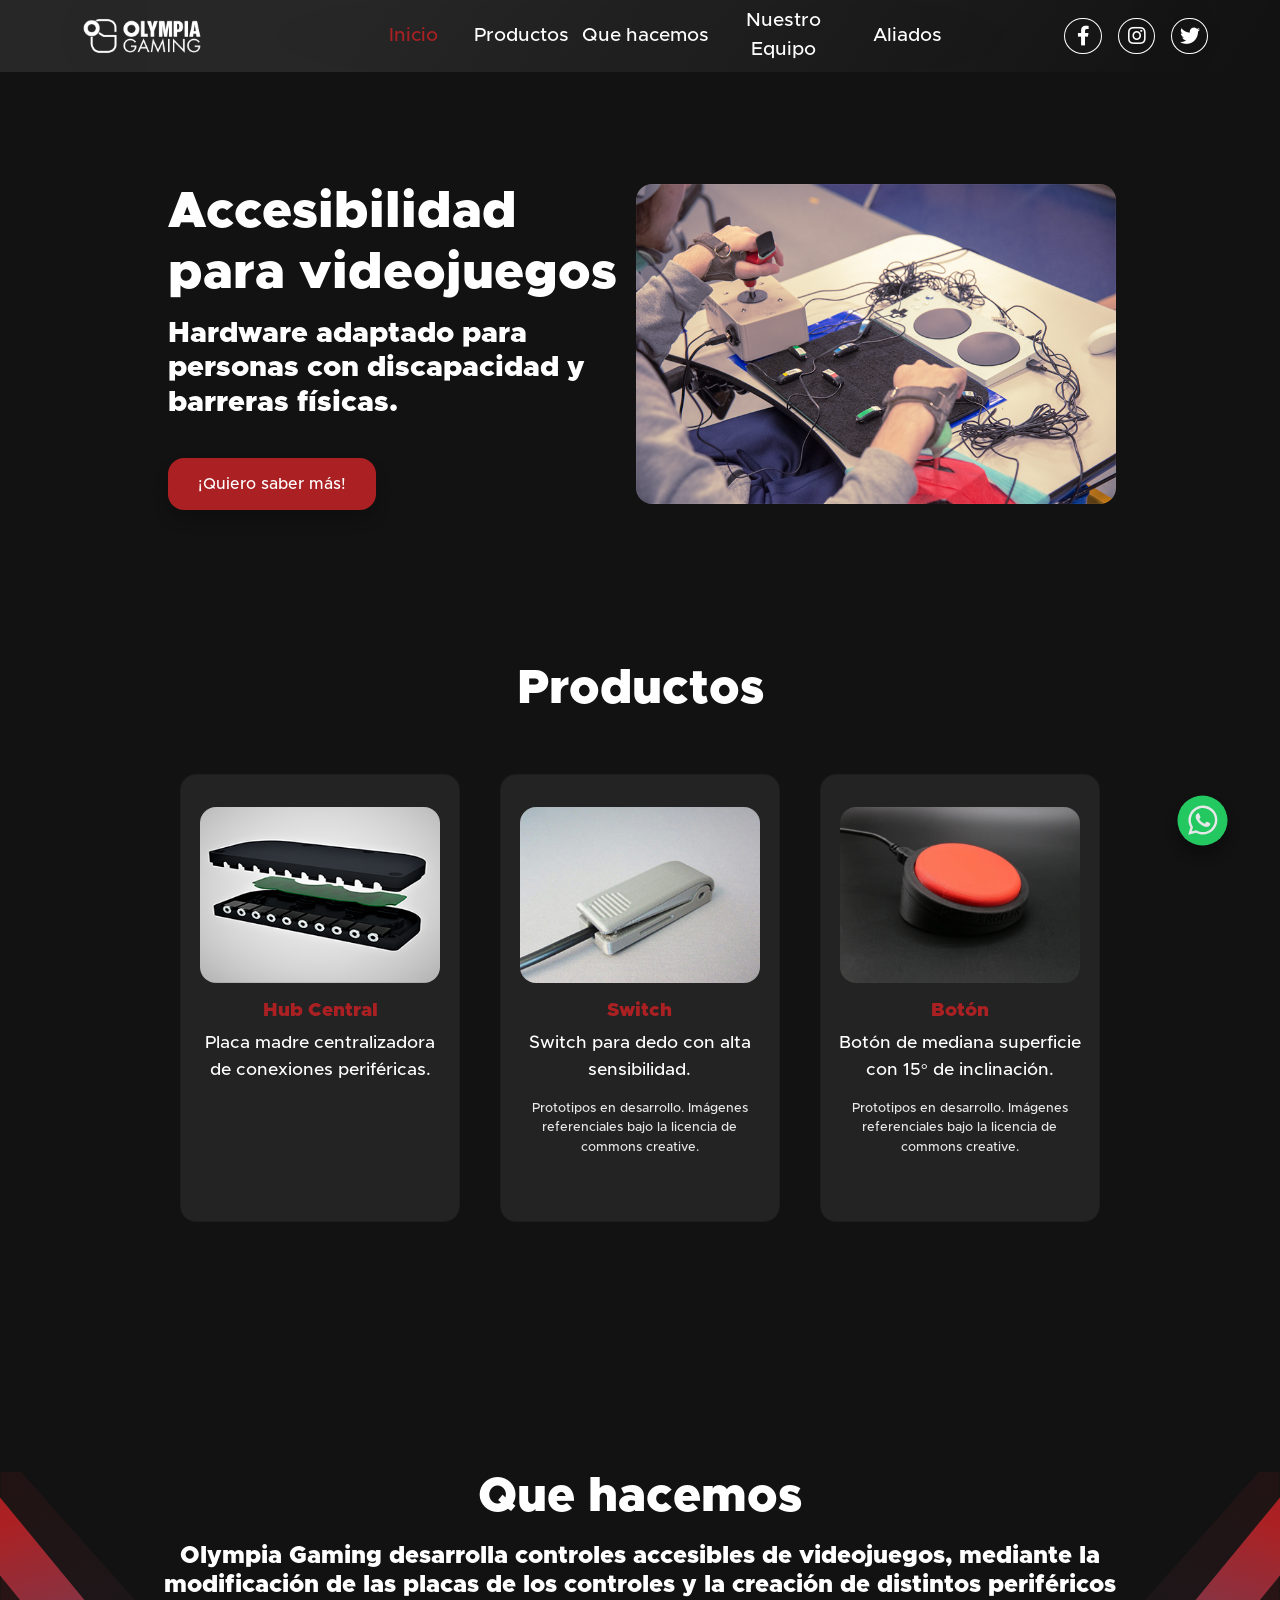
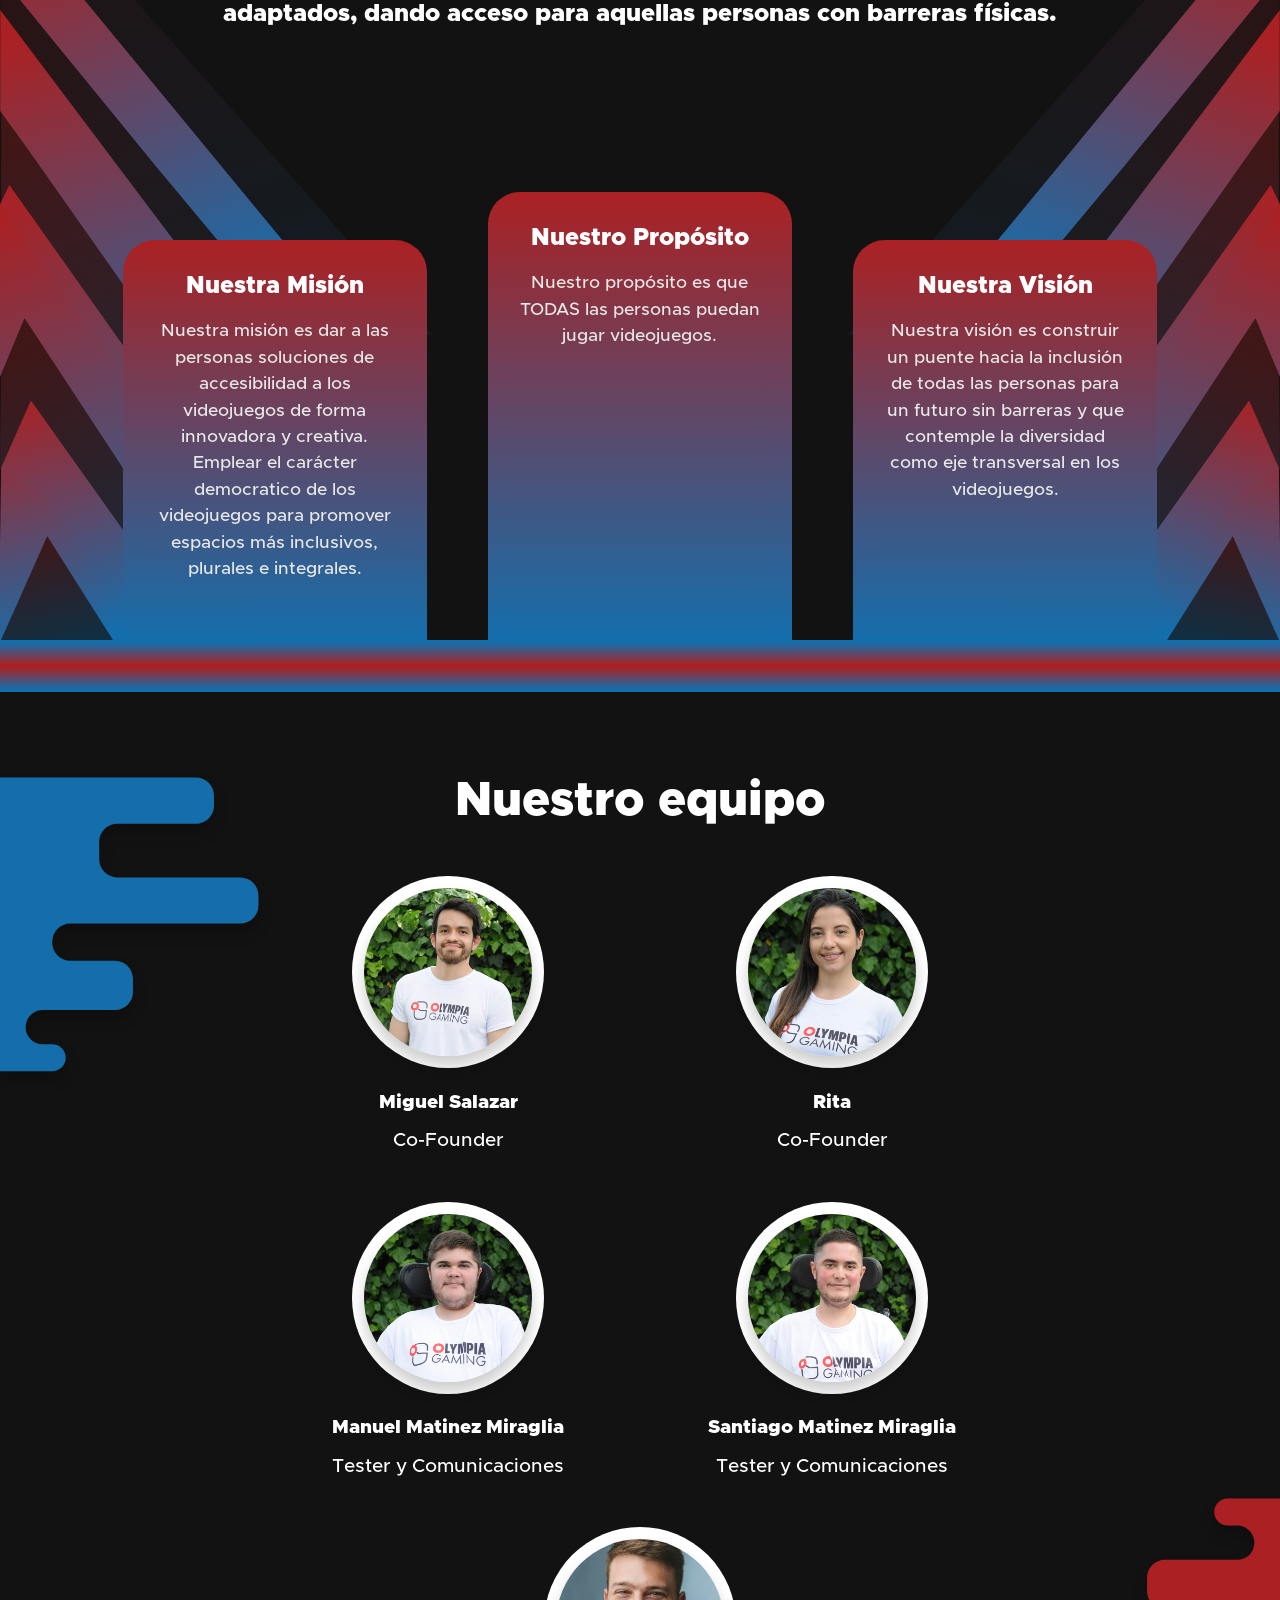
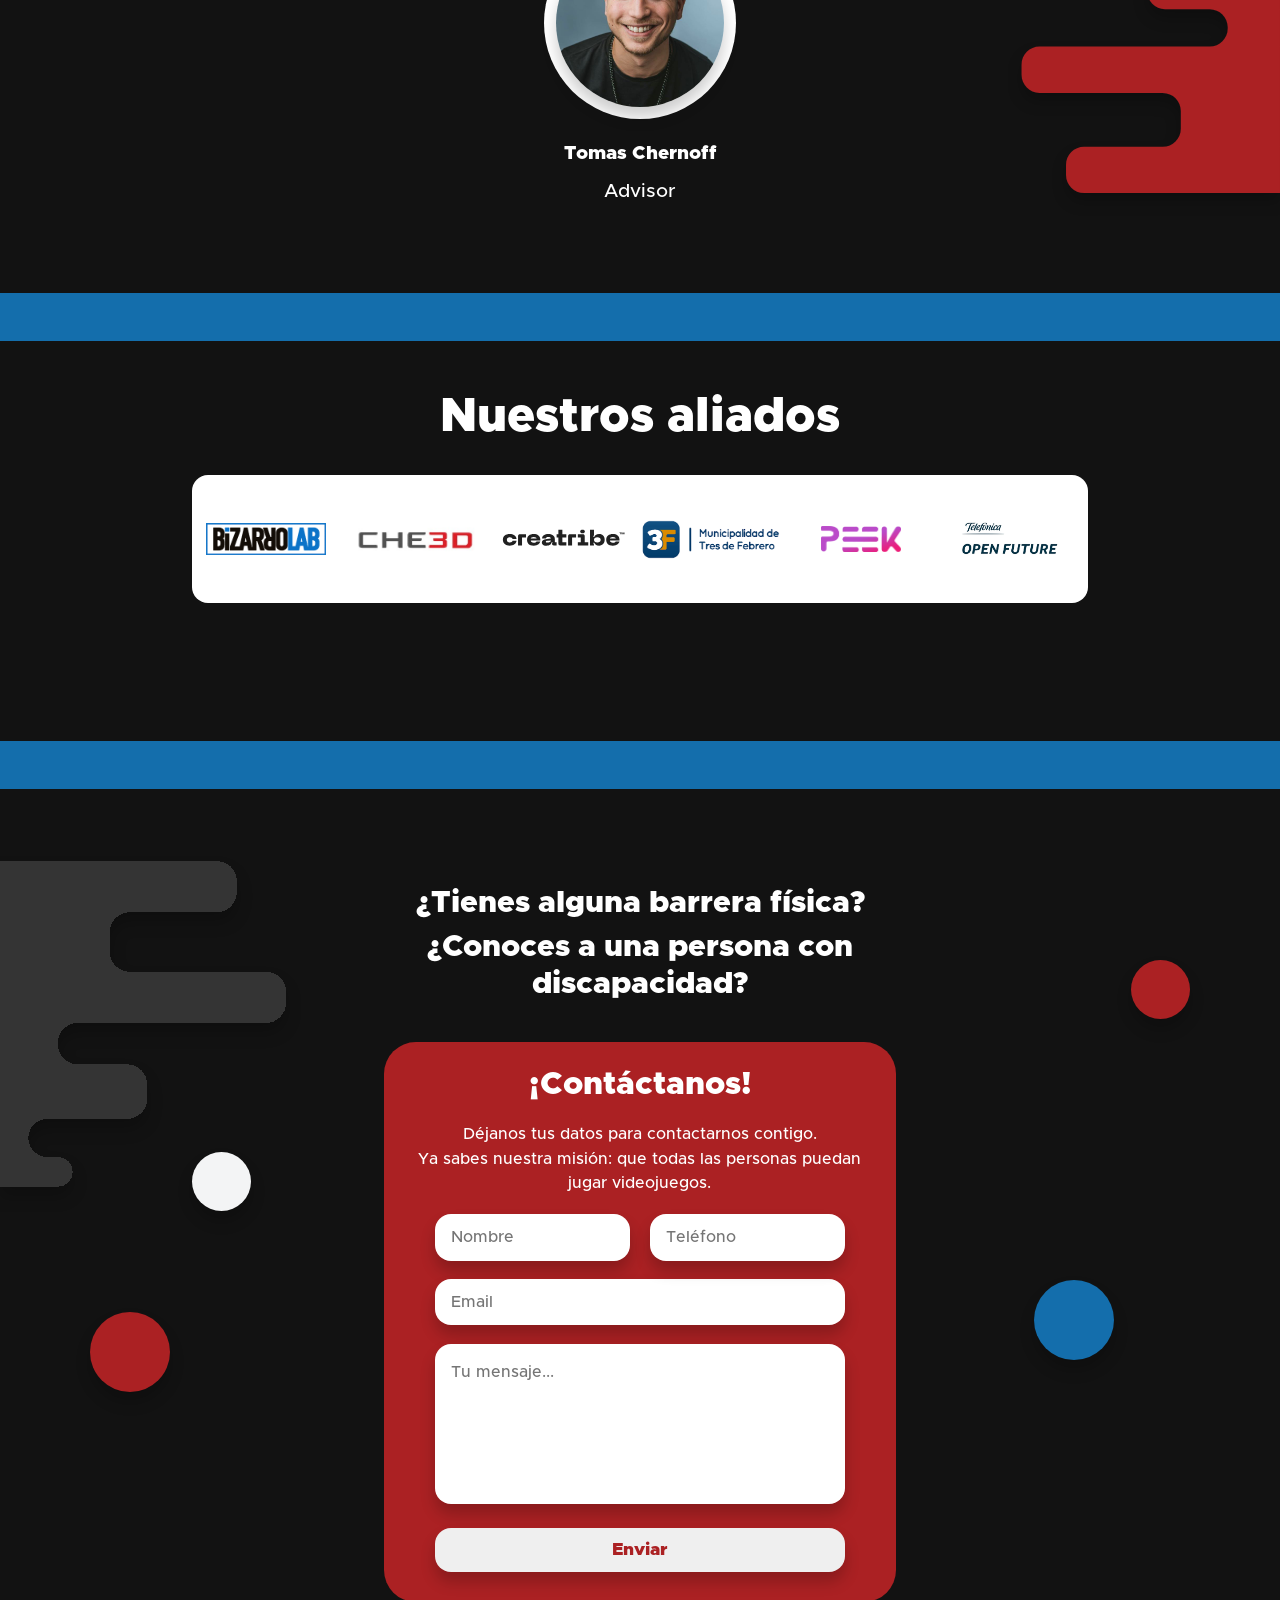
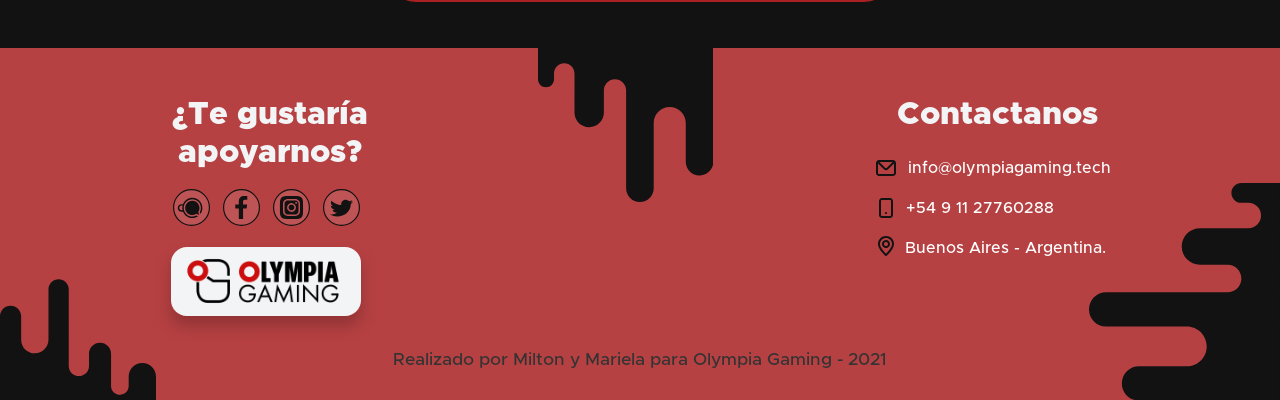
<file: index.html>
<!DOCTYPE html>
<html lang="es">
<head>
    <meta charset="UTF-8">
    <meta http-equiv="X-UA-Compatible" content="IE=edge">
    <meta name="viewport" content="width=device-width, initial-scale=1.0">
    <title>Olympia Gaming</title>
    <meta name="keywords" content="OLYMPIA GAMING, ACCESIBILIDAD PARA VIDEOJUEGOS, PERSONAS CON DISCAPICIDAD, CONTROLES PARA VIDEOJUEGOS, CONTROLES ADAPTADOS, JOYSTICK ADAPTADO, HARDWARE ADAPTADO, HARDWARE PARA VIDEOJUEGOS, EXPERIENCIA DE JUEGO ADAPTADA, GAMING, INCLUSIÓN, VIDEOJUEGOS, TERAPIA DE VIDEOJUEGOS, MOVILIDAD REDUCIDA, DISCAPACIDAD MOTRIZ, CONTROLES DE VIDEOJUEGOS PARA PERSONAS CON DISCAPACIDAD">
    <meta name="description"
      content="Olympia Gaming. Accesibilidad para videojuegos: Hardware y controles adaptados para personas con discapacidad y barreras físicas.">

    <!-- Favicon -->
    <link class="favicon" rel="shortcut icon" href="img/icon favicon.png" type="image/x-icon">
    <!-- Bootstrap -->
    <link href="https://cdn.jsdelivr.net/npm/bootstrap@5.1.3/dist/css/bootstrap.min.css" rel="stylesheet" integrity="sha384-1BmE4kWBq78iYhFldvKuhfTAU6auU8tT94WrHftjDbrCEXSU1oBoqyl2QvZ6jIW3" crossorigin="anonymous">
    <!-- jQuery -->
    <script src="https://code.jquery.com/jquery-3.6.0.min.js" integrity="sha256-/xUj+3OJU5yExlq6GSYGSHk7tPXikynS7ogEvDej/m4=" crossorigin="anonymous"></script>
    <!-- Css -->
    <link rel="stylesheet" href="css/estilos.css">
    <!-- Animaciones -->
    <link rel="stylesheet" href="https://cdnjs.cloudflare.com/ajax/libs/animate.css/4.1.1/animate.min.css" />
    <!-- Icon Awesome -->
    <link rel="stylesheet" href="https://use.fontawesome.com/releases/v5.15.4/css/all.css" integrity="sha384-DyZ88mC6Up2uqS4h/KRgHuoeGwBcD4Ng9SiP4dIRy0EXTlnuz47vAwmeGwVChigm" crossorigin="anonymous">
</head>
<body>
    <header>

      <!-- Header y Nav Desktop -->

      <div id="div-header-desktop" class="header__desktop--background">
        <div class="header__desktop--div-logo">
          <a href="#">
            <img class="header__desktop--logo" src="img/logo-header.svg" alt="">
          </a>
        </div>
        <nav class="nav__desktop--div">
          <ul class="nav__desktop--ul">
            <li class="nav__desktop--li">
              <a class="nav__desktop--a nav__desktop--a-inicio" href="#sec-inicio">
                Inicio
              </a>
            </li>
            <li class="nav__desktop--li">
              <a class="nav__desktop--a nav__desktop--a-productos" href="#sec-productos">
                Productos
              </a>
            </li>
            <li class="nav__desktop--li">
              <a class="nav__desktop--a nav__desktop--a-que-hacemos" href="#sec-que-hacemos">
                Que hacemos
              </a>
            </li>
            <li class="nav__desktop--li">
              <a class="nav__desktop--a nav__desktop--a-equipo" href="#sec-equipo">
                Nuestro Equipo
              </a>
            </li>
            <li class="nav__desktop--li">
              <a class="nav__desktop--a nav__desktop--a-aliados" href="#sec-aliados">
                Aliados
              </a>
            </li>
          </ul>
        </nav>
        <div class="header__desktop--div-redes">
          <div class="header__desktop--redes-flex">
            <a href="https://www.facebook.com/profile.php?id=100071856468314" target="blank" class="header__desktop--btn-facebook">
              <i class="fab fa-facebook-f"></i>
            </a>

            <a href="https://instagram.com/olympia.gaming?utm_medium=copy_link" target="blank" class="header__desktop--btn-instagram">
              <i class="fab fa-instagram"></i>
            </a>

            <a href="https://twitter.com/Olympia_gaming?t=LWJtAqW9467ZlfAOcR2GXQ&s=09" target="blank" class="header__desktop--btn-twiter">
              <i class="fab fa-twitter"></i>
            </a>
          </div>
        </div>
      </div>

      <!-- Header y Nav Mobile -->

      <div id="div-header-mobile" class="header__mobile--background">
        <div class="header__mobile--div-menu">
          <div>
            <button id="btn-abrir-menu" class="header__mobile--btn-menu">
              <img class="header__mobile--icon-menu" src="img/icon menu hamburguesa.svg" alt="menu-hamburguesa">
            </button>
            <div id="id-nav-container" class="nav__mobile--container-nav">
              <nav id="id-nav-mobile" class="nav__mobile--div-menu animate__animated">
                <button id="btn-cerrar-menu" class="nav__mobile--btn-close">
                  <img class="nav__mobile--icon-close" src="img/icon-close.svg" alt="icon-close">
                </button>
                <ul class="nav__mobile--flex">
                  <li class="nav__mobile--li">
                    <a class="nav__mobile--a nav__mobile--a-inicio" href="#sec-inicio">Inicio</a>
                  </li>
                  <li class="nav__mobile--li">
                    <a class="nav__mobile--a nav__mobile--a-productos" href="#sec-productos">Productos</a>
                  </li>
                  <li class="nav__mobile--li">
                    <a class="nav__mobile--a nav__mobile--a-que-hacemos" href="#sec-que-hacemos">Que hacemos</a>
                  </li>
                  <li class="nav__mobile--li">
                    <a class="nav__mobile--a nav__mobile--a-equipo" href="#sec-equipo">Nuestro Equipo</a>
                  </li>
                  <li class="nav__mobile--li">
                    <a class="nav__mobile--a nav__mobile--a-aliados" href="#sec-aliados">Nuestros Aliados</a>
                  </li>
                </ul>
                <div class="header__mobile--div-redes">
                  <div class="header__mobile--redes-flex">
                    <a href="https://www.facebook.com/profile.php?id=100071856468314" target="blank">
                      <img class="header__mobile--btn" src="img/icon-facebook-menu.svg">
                    </a>
                    <a href="https://instagram.com/olympia.gaming?utm_medium=copy_link" target="blank">
                      <img class="header__mobile--btn" src="img/icon-instagram-menu.svg">
                    </a>
                    <a href="https://twitter.com/Olympia_gaming?t=LWJtAqW9467ZlfAOcR2GXQ&s=09" target="blank">
                      <img class="header__mobile--btn" src="img/icon-twiter-menu.svg">
                    </a>
                    <a href="https://cafecito.app/olympiagaming" target="blank">
                      <img class="header__mobile--btn" src="img/icon-cafecito-menu.svg">
                    </a>

                  </div>
                </div>
                <div>
                  <img class="nav__mobile--forma" src="img/forma-nav.svg" alt="forma-nav">
                </div>
              </nav>
            </div>
          </div>
        </div>
        <div class="header__mobile--div-logo">
          <a href="#">
            <img class="header__mobile--logo" src="img/logo-header.svg" alt="">
          </a>
        </div>
      </div>

    </header>

    <!-- Main -->

    <main class="main-desktop main-mobile">

      <!-- SECCION INICIO -->
      <section id="sec-inicio" class="seccion-inicio">
        <div class="div-inicio-grid">
          <div class="div-h2-inicio">
            <h2 class="h2-inicio">Accesibilidad para videojuegos</h2>
          </div>
          <div class="div-h3-inicio">
            <h3 class="h3-inicio">Hardware adaptado para personas con discapacidad y barreras físicas. 
            </h3>
          </div>
          <div class="div-btn-inicio">
            <a href="#sec-form">
              <button class="btn-inicio">¡Quiero saber más!</button>
            </a>
          </div>
          <div class="div-img-inicio">
            <img class="img-inicio" src="img/Imagen 1.JPG" alt="">
          </div>
        </div>
      </section>

      <!-- SECCION PRODUCTOS -->
      <section id="sec-productos" class="seccion-productos">
        <h2 class="h2-productos">Productos</h2>
        <div class="d-flex justify-content-center position-row-productos">
          <div class="row d-flex justify-content-center align-items-center div-row-productos">
            <!-- card 1 hub central -->
            <div class="div-switch-flex">
              <div class="card container-card">
                <img src="img/Hub Central.PNG" class="card-img-top img-productos" alt="Hub Central">
                <div class="card-body">
                  <h5 class="card-title title-card-productos">Hub Central</h5>
                  <p class="card-text p-switch">Placa madre centralizadora de conexiones periféricas.</p>
                </div>
              </div>
            </div>
            <!-- card 2 switch -->
            <div class="div-switch-flex">
              <div class="card container-card">
                <img src="img/Switch dedo.jpg" class="card-img-top img-productos" alt="Swicth">
                <div class="card-body">
                  <h5 class="card-title title-card-productos">Switch</h5>
                  <p class="card-text p-switch">Switch para dedo con alta sensibilidad.</p>
                  <p class="card-text p-switch-abajo">Prototipos en desarrollo. Imágenes referenciales bajo la licencia de commons creative.</p>
                </div>
              </div>
            </div>
            <!-- card 3 raton -->
            <div class="div-switch-flex">
              <div class="card container-card">
                <img src="img/Botón.jpeg" class="card-img-top img-productos" alt="Boton">
                <div class="card-body">
                  <h5 class="card-title title-card-productos">Botón</h5>
                  <p class="card-text p-switch">Botón de mediana superficie con 15° de inclinación.</p>
                  <p class="card-text p-switch-abajo">Prototipos en desarrollo. Imágenes referenciales bajo la licencia de commons creative.</p>
                </div>
              </div>
            </div>
          </div>
        </div>
      </section>

      <!-- SECCION QUE HACEMOS -->
      <section id="sec-que-hacemos" class="seccion-que-hacemos">
        <h2 class="h2-que-hacemos">Que hacemos</h2>
        <h4 class="h4-que-hacemos">Olympia Gaming desarrolla controles accesibles de videojuegos, mediante la modificación de las placas de los controles y la creación de distintos periféricos adaptados, dando acceso para aquellas personas con barreras físicas.</h4>
        <div class="container-div-que-hacemos">
          <div class="flex-div1-que-hacemos">
            <div class="div-1-que-hacemos">
              <h5 class="h5-que-hacemos">Nuestra Misión</h5>
              <p class="p-que-hacemos">Nuestra misión es dar a las personas soluciones de accesibilidad a los videojuegos de forma innovadora y creativa. Emplear el carácter democratico de los videojuegos para promover espacios más inclusivos, plurales e integrales.</p>
            </div>
          </div>
          <div class="flex-div2-que-hacemos">
            <div class="div-2-que-hacemos">
              <h5 class="h5-que-hacemos">Nuestro Propósito</h5>
              <p class="p-que-hacemos">Nuestro propósito es que TODAS las personas puedan jugar videojuegos. 
              </p>
            </div>
          </div>
          <div class="flex-div3-que-hacemos">
            <div class="div-3-que-hacemos">
              <h5 class="h5-que-hacemos">Nuestra Visión</h5>
              <p class="p-que-hacemos">Nuestra visión es construir un puente hacia la inclusión de todas las personas para un futuro sin barreras y que contemple la diversidad como eje transversal en los videojuegos.</p>
            </div>
          </div>
        </div>
        <img class="forma-1-que-hacemos" src="img/forma-que-hacemos.svg" alt="">
        <img class="forma-2-que-hacemos" src="img/forma-que-hacemos.svg" alt="">
        <div class="div-bottom-1-degradado"></div>
        <div class="div-bottom-2-degradado"></div>
      </section>

      <!-- SECCION EQUIPO -->
      <section id="sec-equipo" class="seccion-equipo">
        <h2 class="h2-equipo">Nuestro equipo</h2>
        <div class="div-grid-equipo">
          <div class="div-equipo-miguel">
            <div class="div-img-equipo ">
              <img class="img-equipo" src="img/Equipo/Miguel Salazar - Co-founder.jpg" alt="">
            </div>
            <p class="p-equipo-nombre">Miguel Salazar</p>
            <p class="p-equipo">Co-Founder</p>
          </div>

          <div class="div-equipo-rita">
            <div class="div-img-equipo ">
              <img class="img-equipo" src="img/Equipo/Rita Bolívar - Co-founder.jpg" alt="">
            </div>
            <p class="p-equipo-nombre">Rita</p>
            <p class="p-equipo">Co-Founder</p>
          </div>
          <div class="div-equipo-manuel">
            <div class="div-img-equipo ">
              <img class="img-equipo" src="img/Equipo/Manuel Matinez Miraglia - Creador de Contenido y Tester.jpg" alt="">
            </div>
            <p class="p-equipo-nombre">Manuel Matinez Miraglia</p>
            <p class="p-equipo">Tester y Comunicaciones</p>
          </div>
          <div class="div-equipo-santiago">
            <div class="div-img-equipo ">
              <img class="img-equipo" src="img/Equipo/Santiago Matinez Miraglia - Creador de Contenido y Tester.jpg" alt="">
            </div>
            <p class="p-equipo-nombre">Santiago Matinez Miraglia</p>
            <p class="p-equipo">Tester y Comunicaciones</p>
          </div>
          <div class="div-equipo-tomas">
            <div class="div-img-equipo ">
              <img class="img-equipo" src="img/Equipo/Tomas Chernoff - Advisor.jpg" alt="">
            </div>
            <p class="p-equipo-nombre">Tomas Chernoff</p>
            <p class="p-equipo">Advisor</p>
          </div>
        </div>
        <div class="equipo-forma-1">
          <img class="equipo-desktop-f" src="img/equipo-forma-1.svg" alt="">
        </div>
        <div class="equipo-forma-2">
          <img class="equipo-desktop-f" src="img/equipo-forma-2.svg" alt="">
        </div>
        <div class="equipo-forma-mobile">
          <img class="equipo-mobile-f" src="img/equipo-forma-mobile.svg" alt="">
        </div>
      </section>

      <!-- SECCION ALIADOS -->
      <section id="sec-aliados" class="seccion-aliados">
        <div class="div-top-aliados"></div>
        <div class="aliados-logos">
          <div class="div-h2-aliados">
            <h2 class="h2-aliados">Nuestros aliados</h2>
          </div>
          <div class="div-logos-aliados">
            <div class="contenedor-white-aliados">
              <div class="div-icon-aliados-b">
                <img class="logo-aliados-bizarro" src="img/Aliados/Bizarro Lab.PNG" alt="">
              </div>
              <div class="div-icon-aliados-3d">
                <img class="logo-aliados-che3d" src="img/Aliados/Che3D.jpg" alt="">
              </div>
              <div class="div-icon-aliados-c">
                <img class="logo-aliados-creatibe" src="img/Aliados/Creatibe.svg" alt="">
              </div>
              <div class="div-icon-aliados-m">
                <img class="logo-aliados-municipalidad" src="img/Aliados/Municipalidad.png" alt="">
              </div>
              <div class="div-icon-aliados-p">
                <img class="logo-aliados-peek" src="img/Aliados/Peek.png" alt="">
              </div>
              <div class="div-icon-aliados-t">
                <img class="logo-aliados-telefonica" src="img/Aliados/Telefonica.JPG" alt="">
              </div>
            </div>
          </div>
        </div>
        <div class="div-bottom-aliados"></div>
      </section>

      <!-- SECCION FORMULARIO -->
      <section id="sec-form" class="seccion-form">
        <h3 class="h3-formulario">¿Tienes alguna barrera física?</h3>
        <h3 class="h3-formulario">¿Conoces a una persona con discapacidad?</h3>
        <div class="div-container-formulario">
          <div class="form-grid-h3">
            <h3 class="h3-contactanos">¡Contáctanos!</h3>
          </div>
          <div class="form-grid-p">
            <p class="p-contactanos">Déjanos tus datos para contactarnos contigo.</p>
            <p class="p-contactanos">Ya sabes nuestra misión: que todas las personas puedan jugar videojuegos.</p>
          </div>
          <div class="div-contactanos">
            <form id="form" target="blank" action="https://formspree.io/f/xoqrjnpa" method="POST" class="form">
              <input class="name-form" name="name" required type="text" id="name" placeholder="Nombre">
              <input class="telephone-form" name="phone" type="text" id="phone" required placeholder="Teléfono">
              <input class="email-form" name="_replyto" type="email" id="email" required placeholder="Email">
              <textarea class="textarea-form" name="message" required id="message" cols="30" rows="10" placeholder="Tu mensaje..."></textarea>
              <button class="btn-form" id="btn-form" type="submit">Enviar</button>
            </form>
            <div id="container-cartel-form" class="container-cartel-form">
              <div id="cartel-form" class="cartel-form">
                <p class="p-cartel-form">¡Gracias por contactarnos!</p>
                <p class="p-cartel-form">Recibimos tu mensaje</p>
                <button class="btn-cartel-form" id="btn-cerrar-cartel">Genial</button>
              </div>
            </div>
          </div>
        </div>
        <div class="formulario-forma-1"><img class="form-desktop-f" src="img/formulario-forma-1.svg" alt=""></div>
        <div class="formulario-circle-1"></div>
        <div class="formulario-circle-2"></div>
        <div class="formulario-circle-3"></div>
        <div class="formulario-circle-4"></div>
      </section>
    </main>
    <!-- Footer -->

    <!-- icon whatsapp -->
    <div class="div-whatsapp-btn">
      <a target="blank" href="https://wa.me/message/TLEQJKNIUU3QH1">
        <img class="icon-whatsapp" src="img/icon-whatsapp.svg" alt="whatsapp">
      </a>
    </div>

    <!-- div footer -->
    <footer class="footer__container">
      <div class="footer__div--apoyarnos">
        <h3 class="footer__apoyarnos--h3">¿Te gustaría apoyarnos?</h3>
        <div class="footer__div--redes">
          <a target="blank" class="footer__redes--a" href="https://cafecito.app/olympiagaming">
            <img class="footer__redes--icon" src="img/cafecito-icon.svg" alt="">
          </a>
          <a target="blank" class="footer__redes--a" href="https://www.facebook.com/profile.php?id=100071856468314">
            <img class="footer__redes--icon" src="img/facebook-icon.svg" alt="">
          </a>
          <a target="blank" class="footer__redes--a" href="https://instagram.com/olympia.gaming?utm_medium=copy_link">
            <img class="footer__redes--icon" src="img/instagram-icon.svg" alt="">
          </a>
          <a target="blank" class="footer__redes--a" href="https://twitter.com/Olympia_gaming?t=LWJtAqW9467ZlfAOcR2GXQ&s=09">
            <img class="footer__redes--icon" src="img/twiter-icon.svg" alt="">
          </a>
        </div>
        <div class="footer__logo--desktop">
          <img src="img/logo-desktop-footer.svg" alt="">
        </div>
      </div>
      <div class="footer__div--contactanos">
        <h3 class="footer__contactanos--h3">Contactanos</h3>
        <div class="footer__div--datos">
          <div class="footer__datos--div-email">
            <img class="footer__datos--img-e" src="img/icon-email.svg" alt="">
            <p class="footer__datos--p-e">info@olympiagaming.tech</p>
          </div>
          <div class="footer__datos--div-number">
            <img class="footer__datos--img-n" src="img/icon-phone-number.svg" alt="">
            <p class="footer__datos--p-n">+54 9 11 27760288</p>
          </div>
          <div class="footer__datos--div-location">
            <img class="footer__datos--img-l" src="img/icon-location.svg" alt="">
            <p class="footer__datos--p-l">Buenos Aires - Argentina.</p>
          </div>
        </div>
      </div>
      <div class="footer__logo--mobile">
        <img src="img/logo-mobile-footer.svg" alt="">
      </div>
      <div class="footer__div--copyright">
        <p class="footer__copyright--p">Realizado por Milton y Mariela para Olympia Gaming - 2021</p>
      </div>
      <div class="footer__forma--1">
        <img class="footer__formas--width" src="img/footer-forma-1.svg" alt="">
      </div>
      <div class="footer__forma--2">
        <img class="footer__formas--width" src="img/footer-forma-2.svg" alt="">
      </div>
      <div class="footer__forma--3">
        <img class="footer__formas--width" src="img/footer-forma-3.svg" alt="">
      </div>
    </footer>

    <!-- Bootstrap JS -->
    <script src="https://cdn.jsdelivr.net/npm/bootstrap@5.1.3/dist/js/bootstrap.bundle.min.js" integrity="sha384-ka7Sk0Gln4gmtz2MlQnikT1wXgYsOg+OMhuP+IlRH9sENBO0LRn5q+8nbTov4+1p" crossorigin="anonymous"></script>

    <script src="js/menu-scroll-nav.js"></script>
    <script src="js/menu-mobile.js"></script>
    <script src="js/cartel-form.js"></script>
</body>
</html>
</file>
<file: css/estilos.css>
*{
    margin: 0;
    padding: 0;
    box-sizing: border-box;
}

@font-face {
    font-family: "Metropolis Medium";
    src: url(../font/Metropolis-Medium.otf);
}
@font-face {
    font-family: "Metropolis Black";
    src: url(../font/Metropolis-Black.otf);
}

body{
    background-color: #121212;
    overflow-x: hidden;
}

::-webkit-scrollbar {
    width: 15px;
    background-color: #050505;
}
::-webkit-scrollbar-thumb {
    border-radius: 5px;
    background-color: #AB2123;
    border: 1px solid #AB2123;
}

/****************************************** DESKTOP ********************************************/

/* HEADER DESKTOP */

/* header desktop div */
.header__desktop--background{
    width: 100%;
    position: fixed;
    display: flex;
    z-index: 20;
    flex-direction: row;
    height: 4.5rem;
    backdrop-filter: blur(140px);
    background: linear-gradient(126.6deg, rgba(255, 255, 255, 0.09) 28.69%, rgba(255, 255, 255, 0) 100%);
}
/* header desktop logo */
.header__desktop--div-logo{
    width: 22.25vw;
    display: flex;
    justify-content: center;
    align-items: center;
}
.header__desktop--logo{
    width: 11rem;
}
/* nav desktop */
.nav__desktop--div{
    width: 55.25vw;
    display: flex;
}
.nav__desktop--ul{
    width: 96%;
    display: flex;
    list-style: none;
    flex-direction: row;
    position: relative;
    top: 0.5rem;
    align-items: center;
}
.nav__desktop--li{
    text-align: center;
    width: 100%;
}
.nav__desktop--a{
    font-family: 'Metropolis Medium';
    color: white;
    font-size: 1.2rem;
    transition: 0.3s;
    text-decoration: none;
}
.nav__desktop--a:hover{
    color: #AB2123;
    text-decoration: none;
}
.nav__desktop--a-inicio{
    position: relative;
    left: 2.5vw;
}
.nav__desktop--a-productos{
    position: relative;
    left: 0.8vw;
}
.nav__desktop--a-que-hacemos{
    position: relative;
    left: 0.4vw;
}
.nav__desktop--a-equipo{
    position: relative;
    left: 1.1vw;
}
.nav__desktop--a-aliados{
    position: relative;
    left: 0.7vw;
}
.li-active-desktop{
    color: #AB2123;
    font-family: 'Metropolis Medium';
    font-size: 1.2rem;
    text-decoration: none;
}
/* header redes */
.header__desktop--div-redes{
    width: 22.5vw;
    display: flex;
    justify-content: center;
    align-items: center;
}
.header__desktop--redes-flex{
    width: 9rem;
    height: 50%;
    display: flex;
    align-items: center;
    justify-content: center;
}
.header__desktop--btn-facebook{
    text-decoration: none;
    width: 3rem;
    height: 2.3rem;
    align-items: center;
    border-radius: 50%;
    border: 1px solid white;
    color: white;
    font-size: 1.25rem;
    transition: 0.2s;
    display: flex;
    justify-content: center;
}
.header__desktop--btn-facebook:hover{
    border: #AB2123 1px solid;
    color: #AB2123;
}
.header__desktop--btn-instagram{
    text-decoration: none;
    width: 2.9rem;
    margin-left: 1rem;
    margin-right: 1rem;
    height: 2.3rem;
    font-size: 1.25rem;
    align-items: center;
    border-radius: 50%;
    border: 1px solid white;
    color: white;
    display: flex;
    transition: 0.2s;
    justify-content: center;
}
.header__desktop--btn-instagram:hover{
    border: #AB2123 1px solid;
    color: #AB2123;
}
.header__desktop--btn-twiter{
    text-decoration: none;
    display: flex;
    justify-content: center;
    width: 2.9rem;
    color: white;
    font-size: 1.25rem;
    height: 2.3rem;
    transition: 0.2s;
    align-items: center;
    border-radius: 50%;
    border: 1px solid white;
}
.header__desktop--btn-twiter:hover{
    border: #AB2123 1px solid;
    color: #AB2123;
}
.header__mobile--background{
    display: none;
}

/* SECCIONES DESKTOP */

.main-desktop{
    height: 303rem;
}

.div-loaded{
    position: fixed;
    top: 0;
    left: 0;
    right: 0;
    bottom: 0;
    width: 100vw;
    z-index: 50;
    background-color: #121212;
    transition: 0.5s ease-out;
    flex-direction: column;
    display: flex;
    align-items: center;
}
.img-width-loading{
    z-index: 1;
    position: relative;
    top: 43vh;
    width: 14rem;
    animation-iteration-count: infinite;
    animation-duration: 1s;
}
.p-loaded {
    color: #AB2123;
    font-family: 'Metropolis Medium';
    position: fixed;
    top: 53vh;
    font-size: 1.3rem;
}

/* SECCION INICIO */

.seccion-inicio{
    height: 36.3rem;
    display: flex;
    justify-content: center;
}
.div-inicio-grid{
    position: relative;
    top: 7rem;
    width: 68rem;
    height: 27rem;
    display: grid;
    grid-template-columns: 34rem 34rem;
    grid-template-rows: 40% 40% 20%;
    grid-template-areas: 
                        "div-h2-inicio div-img-inicio"
                        "div-h3-inicio div-img-inicio"
                        "div-btn-inicio div-img-inicio";
}
.div-h2-inicio{
    grid-area: div-h2-inicio;
    align-self: center;
}
.h2-inicio{
    color: white;
    margin-top: 5rem;
    font-family: 'Metropolis Black';
    font-size: 3.75rem;
}
.div-h3-inicio{
    grid-area: div-h3-inicio;
}
.h3-inicio{
    color: white;
    margin-top: 2rem;
    font-family: 'Metropolis Black';
    font-size: 2rem;
}
.div-btn-inicio{
    grid-area: div-btn-inicio;
}
.btn-inicio{
    margin-top: 0.5rem;
    border-radius: 1rem;
    width: 15rem;
    height: 3.5rem;
    border: none;
    color: #ffffff;
    font-family: 'Metropolis Medium';
    background-color: #AB2123;
    box-shadow: 0px 10px 15px rgba(0, 0, 0, 0.2);
    transition: 0.4s;
}
.btn-inicio:hover{
    background-color: #F3F4F5;
    color: #AB2123;
}
.div-img-inicio{
    grid-area: div-img-inicio;
    align-self: center;
}
.img-inicio{
    width: 33.5rem;
    border-radius: 1rem;
    position: relative;
    top: 1rem;
}

/* SECCION PRODUCTOS */

.seccion-productos{
    height: 50rem;
}
.h2-productos{
    font-family: 'Metropolis Black';
    color: white;
    font-size: 3rem;
    position: relative;
    top: 5rem;
    text-align: center;
}
.position-row-productos{
    position: relative;
    top: 8rem;
}
.div-row-productos{
    position: relative;
    width: 70rem;
    display: flex;
    justify-content: center;
    align-items: center;
}
.div-switch-flex{
    width: 33.3%;
    display: flex;
    justify-content: center;
}
.container-card{
    width: 21rem;
    height: 31rem;
    display: flex;
    align-items: center;
    background-color: #232323;
    border-radius: 1rem;
}
.img-productos{
    border-radius: 1rem;
    width: 18.35rem;
    height: 14.6rem;
    margin-top: 2rem;
}
.title-card-productos{
    color: #AB2123;
    font-size: 1.3rem;
    font-family: 'Metropolis Black';
    text-align: center;
}
.p-switch{
    font-size: 1.2rem;
    font-family: 'Metropolis Medium';
    text-align: center;
    color: white;
}
.p-switch-abajo{
    font-size: 0.9rem;
    font-family: 'Metropolis Medium';
    color: rgb(233, 233, 233);
    text-align: center;
}

/* SECCION QUE HACEMOS */
.seccion-que-hacemos{
    height: 57rem;
}
.h2-que-hacemos{
    font-family: 'Metropolis Black';
    color: white;
    position: relative;
    top: 5.5rem;
    font-size: 3rem;
    text-align: center;
}
.h4-que-hacemos{
    position: relative;
    left: 20%;
    width: 60%;
    top: 6rem;
    font-size: 1.5rem;
    font-family: 'Metropolis Black';
    color: white;
    text-align: center;
}
.container-div-que-hacemos{
    display: flex;
    flex-direction: row;
    width: 100%;
    justify-content: center;
    position: absolute;
    top: 109rem;
    height: 31rem;
}
.flex-div1-que-hacemos{
    width: 33.3%;
    display: flex;
    justify-content: end;
    align-items: flex-end;
}
.div-1-que-hacemos{
    border-top-left-radius: 2rem;
    border-top-right-radius: 2rem;
    background: rgb(171,33,35);
    background: linear-gradient(180deg, rgba(171,33,35,1) 0%, rgba(20,110,172,1) 100%);
    width: 22rem;
    height: 28rem;
}
.flex-div2-que-hacemos{
    width: 33.3%;
    display: flex;
    justify-content: center;
}
.div-2-que-hacemos{
    border-top-left-radius: 2rem;
    border-top-right-radius: 2rem;
    background: rgb(171,33,35);
    background: linear-gradient(180deg, rgba(171,33,35,1) 0%, rgba(20,110,172,1) 100%);
    width: 22rem;
    height: 31rem;
}
.flex-div3-que-hacemos{
    width: 33.3%;
    display: flex;
    justify-content: start;
    align-items: flex-end;
}
.div-3-que-hacemos{
    border-top-left-radius: 2rem;
    border-top-right-radius: 2rem;
    background: rgb(171,33,35);
    background: linear-gradient(180deg, rgba(171,33,35,1) 0%, rgba(20,110,172,1) 100%);
    width: 22rem;
    height: 28rem;
}
.h5-que-hacemos{
    text-align: center;
    font-family: 'Metropolis Black';
    color: white;
    text-align: center;
    font-size: 1.5rem;
    margin-top: 2rem;
}
.p-que-hacemos{
    position: relative;
    left: 10%;
    width: 80%;
    font-size: 1.1rem;
    margin-top: 1.1rem;
    text-align: center;
    font-family: 'Metropolis Medium';
    color: rgb(233, 233, 233);
}
.forma-1-que-hacemos{
    -webkit-transform: matrix(-1, 0, 0, 1, 0, 0);
    -moz-transform: matrix(-1, 0, 0, 1, 0, 0);
    -o-transform: matrix(-1, 0, 0, 1, 0, 0);
    transform: matrix(-1, 0, 0, 1, 0, 0);
    position: absolute;
    top: 92rem;
    width: 27rem;
    z-index: -1;
    float: left;
}
.forma-2-que-hacemos{
    position: absolute;
    width: 27rem;
    z-index: -1;
    top: 92rem;
    right: 0;
}
.div-bottom-1-degradado{
    position: absolute;
    top: 140rem;
    height: 1.75rem;
    width: 100%;
    background: rgba(20,110,172,1);
    background: linear-gradient(0deg, rgba(171,33,35,1) 10%, rgba(20,110,172,1) 90%);
}
.div-bottom-2-degradado{
    position: absolute;
    top: 141.5rem;
    height: 1.75rem;
    width: 100%;
    background: rgba(20,110,172,1);
    background: linear-gradient(180deg, rgba(171,33,35,1) 10%, rgba(20,110,172,1) 90%);
}

/* SECCION EQUIPO */

.seccion-equipo{
    position: relative;
    height: 75rem;
}
.h2-equipo{
    font-family: 'Metropolis Black';
    color: white;
    font-size: 3rem;
    position: relative;
    top: 5rem;
    text-align: center;
}
.div-grid-equipo{
    width: 60%;
    position: relative;
    left: 20%;
    top: 6rem;
    display: grid;
    height: 61rem;
    grid-template-columns: 50% 50%;
    grid-template-rows: 33,3% 33,3% 33,3%;
    grid-template-areas: 
                        "div-equipo-miguel div-equipo-rita"
                        "div-equipo-manuel div-equipo-santiago"
                        "div-equipo-tomas div-equipo-tomas"
                        ;
}
.div-equipo-miguel{
    grid-area: div-equipo-miguel;
    display: flex;
    justify-content: center;
    align-items: center;
    flex-direction: column;
}
.div-equipo-rita{
    grid-area: div-equipo-rita;
    display: flex;
    justify-content: center;
    align-items: center;
    flex-direction: column;
}
.div-equipo-manuel{
    grid-area: div-equipo-manuel;
    display: flex;
    justify-content: center;
    align-items: center;
    flex-direction: column;
}
.div-equipo-santiago{
    grid-area: div-equipo-santiago;
    display: flex;
    justify-content: center;
    align-items: center;
    flex-direction: column;
}
.div-equipo-tomas{
    grid-area: div-equipo-tomas;
    display: flex;
    justify-content: center;
    align-items: center;
    flex-direction: column;
}
.div-img-equipo{
    display: flex;
    justify-content: center;
    align-items: center;
    width: 12rem;
    height: 12rem;
    border-radius: 50%;
    background-color: white;
}
.img-equipo{
    width: 10.5rem;
    box-shadow: 0px 10px 15px rgba(0, 0, 0, 0.2);
    border-radius: 50%;
}
.p-equipo-nombre{
    font-family: 'Metropolis Black';
    color: white;
    font-size: 1.2rem;
    text-align: center;
    position: relative;
    top: 1.3rem;
}
.p-equipo{
    font-family: 'Metropolis Medium';
    color: white;
    font-size: 1.2rem;
    text-align: center;
    position: relative;
    top: 0.9rem;
}
.equipo-forma-1{
    display: flex;
    position: absolute;
    top: 5rem;
}
.equipo-forma-2{
    float: right;
    position: relative;
    bottom: 15rem;
}
.equipo-forma-mobile{
    visibility: hidden;
    opacity: 0;
}
.equipo-desktop-f{
    width: 17rem;
}

/* SECCION ALIADOS */
.seccion-aliados{
    height: 31rem;
    width: 100%;
}
.div-top-aliados{
    height: 3rem;
    justify-self: flex-start;
    background-color: #146EAC;
}
.aliados-logos{
    height: 25rem;
    position: relative;
    width: 100%;
}
.div-h2-aliados{
    height: 32%;
    width: 100%;
}
.h2-aliados{
    font-family: 'Metropolis Black';
    width: 70%;
    position: relative;
    left: 15%;
    text-align: center;
    font-size: 3rem;
    color: white;
    top: 3rem;
}
.div-logos-aliados{
    height: 68%;
}
.contenedor-white-aliados{
    background-color: white;
    width: 70%;
    position: relative;
    top: 2rem;
    left: 15%;
    height: 8rem;
    border-radius: 1rem;
    display: grid;
    grid-template-rows: 100%;
    align-items: center;
    justify-items: center;
    grid-template-columns: 16.6% 16.6% 16.6% 16.6% 16.6% 16.6%;
    grid-template-areas: "div-icon-aliados-b div-icon-aliados-3d div-icon-aliados-c div-icon-aliados-m div-icon-aliados-p div-icon-aliados-t";
}
.div-icon-aliados-b{
    grid-area: div-icon-aliados-b;
}
.logo-aliados-bizarro{
    width: 7.5rem;
}
.div-icon-aliados-3d{
    grid-area: div-icon-aliados-3d;
}
.logo-aliados-che3d{
    width: 9rem;
}
.div-icon-aliados-c{
    grid-area: div-icon-aliados-c;
}
.logo-aliados-creatibe{
    width: 8rem;
}
.div-icon-aliados-m{
    grid-area: div-icon-aliados-m;
}
.logo-aliados-municipalidad{
    width: 9rem;
}
.div-icon-aliados-p{
    grid-area: div-icon-aliados-p;
}
.logo-aliados-peek{
    width: 5rem;
}
.div-icon-aliados-t{
    grid-area: div-icon-aliados-t;
}
.logo-aliados-telefonica{
    width: 6.5rem;
}
.div-bottom-aliados{
    height: 3rem;
    position: relative;
    background-color: #146EAC;
}

/* SECCION FORMULARIO */
.seccion-form{
    height: 53.5rem;
}
.h3-formulario{
    position: relative;
    left: 25%;
    width: 50%;
    top: 6rem;
    font-size: 1.9rem;
    font-family: 'Metropolis Black';
    color: white;
    text-align: center;
}
.div-container-formulario{
    width: 35%;
    position: relative;
    left: 32.5%;
    border-radius: 2rem;
    top: 7.5rem;
    background-color: #AB2123;
    height: 35rem;
    display: flex;
    flex-direction: column;
}
.form-grid-h3{
    height: 12.5%;
    display: flex;
    justify-content: center;
    align-items: flex-end;
}
.h3-contactanos{
    color: white;
    font-family: 'Metropolis Black';
    font-size: 2rem;
}
.form-grid-p{
    height: 12.5%;
    display: flex;
    justify-content: center;
    flex-direction: column;
}
.p-contactanos{
    color: white;
    font-size: 1rem;
    width: 80%;
    position: relative;
    left: 10%;
    font-family: 'Metropolis Medium';
    height: 0.6rem;
    text-align: center;
}
.div-contactanos{
    height: 75%;
}
.form{
    position: relative;
    top: 2rem;
    left: 10%;
    height: 88%;
    width: 80%;
    display: grid;
    grid-template-columns: 50% 50%;
    grid-template-rows: 17.5% 17.5% 50% 14%;
    grid-template-areas: 
                        "name-form telephone-form"
                        "email-form email-form"
                        "textarea-form textarea-form"
                        "btn-form btn-form";
}
.name-form{
    grid-area: name-form;
    width: 95%;
    border-radius: 1rem;
    border: none;
    outline: none;
    box-shadow: 0px 10px 15px rgba(0, 0, 0, 0.2);
    height: 2.9rem;
    font-family: 'Metropolis Medium';
    padding: 1rem;
}
.telephone-form{
    position: relative;
    left: 5%;
    width: 95%;
    border-radius: 1rem;
    outline: none;
    box-shadow: 0px 10px 15px rgba(0, 0, 0, 0.2);
    grid-area: telephone-form;
    border: none;
    font-family: 'Metropolis Medium';
    height: 2.9rem;
    padding: 1rem;
}
.email-form{
    grid-area: email-form;
    height: 2.9rem;
    box-shadow: 0px 10px 15px rgba(0, 0, 0, 0.2);
    border: none;
    padding: 1rem;
    outline: none;
    font-family: 'Metropolis Medium';
    border-radius: 1rem;
}
.textarea-form{
    grid-area: textarea-form;
    border: none;
    padding: 1rem;
    border-radius: 1rem;
    outline: none;
    resize: none;
    box-shadow: 0px 10px 15px rgba(0, 0, 0, 0.2);
    font-family: 'Metropolis Medium';
    height: 10rem;
}
.btn-form{
    grid-area: btn-form;
    font-family: 'Metropolis Black';
    color: #AB2123;
    border: none;
    border-radius: 1rem;
    box-shadow: 0px 10px 15px rgba(0, 0, 0, 0.2);
    font-size: 1.1rem;
    height: 2.7rem;
    transition: 0.3s;
}
.btn-form:hover{
    background-color: #146EAC;
    color: white;
}
.formulario-forma-1{
    position: absolute;
    top: 253.5rem;
}
.formulario-circle-1{
    width: 3.7rem;
    height: 3.7rem;
    border-radius: 50%;
    position: absolute;
    top: 272rem;
    left: 15%;
    background-color: #F3F4F5;
    box-shadow: 0px 10px 15px rgba(0, 0, 0, 0.2);
}
.formulario-circle-2{
    width: 5rem;
    height: 5rem;
    border-radius: 50%;
    position: absolute;
    top: 282rem;
    left: 7%;
    background-color: #AB2123;
    box-shadow: 0px 10px 15px rgba(0, 0, 0, 0.2);
}
.formulario-circle-3{
    width: 3.7rem;
    height: 3.7rem;
    border-radius: 50%;
    position: absolute;
    top: 260rem;
    right: 7%;
    background-color: #AB2123;
    box-shadow: 0px 10px 15px rgba(0, 0, 0, 0.2);
}
.formulario-circle-4{
    width: 5rem;
    height: 5rem;
    border-radius: 50%;
    position: absolute;
    float: right;
    top: 280rem;
    right: 13%;
    background-color: #146EAC;
    box-shadow: 0px 10px 15px rgba(0, 0, 0, 0.2);
}
.container-cartel-form{
    position: fixed;
    left: 0;
    top: 0;
    background-color: #00000041;
    display: flex;
    justify-content: center;
    align-items: center;
    visibility: hidden;
    opacity: 0;
    width: 100vw;
    z-index: 1;
    height: 100vh;
    transition: 0.5s all ease-in;
}
.active-cartel-form{
    visibility: visible;
    opacity: 1;
}
.cartel-form{
    width: 24rem;
    border-radius: 1rem;
    height: 14.3rem;
    background-color: white;
    border: 2px solid #AB2123;
    box-shadow: 0px 10px 15px rgba(0, 0, 0, 0.2);
    box-sizing: border-box;
}
.p-cartel-form{
    text-align: center;
    position: relative;
    top: 2.6rem;
    font-size: 1.1rem;
    font-family: 'Metropolis Black';
    color: #AB2123;
}
.btn-cartel-form{
    position: relative;
    top: 3rem;
    height: 2.2rem;
    border-radius: 1rem;
    font-size: 1.1rem;
    left: 25%;
    width: 50%;
    background-color: #AB2123;
    border: none;
    outline: none;
    color: #F3F4F5;
    font-family: 'Metropolis Black';
}
#a-mail-form{
    opacity: 0;
    visibility: hidden;
}

/* Icon whatsapp */

.div-whatsapp-btn{
    position: absolute;
    bottom: 2rem;
    right: 2.5rem;
    position: fixed;
    display: flex;
    justify-content: center;
    z-index: 30;
}
.icon-whatsapp{
    width: 4.7rem;
    opacity: 0.95;
    display: flex;
    justify-content: center;
    border: none;
    transition: 0.3s;
}
.icon-whatsapp:hover{
    opacity: 1;
}

/* FOOTER DESKTOP */

.footer__container{
    height: 22rem;
    width: 100%;
    background: linear-gradient(0deg, rgba(243, 244, 245, 0.15), rgba(243, 244, 245, 0.15)), #AB2123;
    display: grid;
    grid-template-columns: 50% 50%;
    grid-template-rows: 85% 15%;
    grid-template-areas: 
                        "footer__div--apoyarnos footer__div--contactanos"
                        "footer__div--copyright footer__div--copyright";
}
.footer__div--apoyarnos{
    grid-area: "footer__div--apoyarnos";
    display: flex;
    height: 18.6rem;
    justify-content: flex-start;
    flex-direction: column;
}
.footer__apoyarnos--h3{
    position: relative;
    margin-top: 3rem;
    left: 13vw;
    font-family: 'Metropolis Black';
    font-size: 2rem;
    text-align: center;
    color: #F3F4F5;
    width: 13rem;
}
.footer__div--redes{
    position: relative;
    margin-top: 0.5rem;
    display: flex;
    justify-content: center;
    align-items: center;
    width: 12.5rem;
    left: 13vw;
}
.footer__redes--a{
    text-decoration: none;
    display: flex;
    justify-content: center;
    align-items: center;
    width: 25vw;
}
.footer__redes--icon{
    width: 2.3rem;
    transition: 0.3s;
}
.footer__redes--icon:hover{
    filter: invert(98%) sepia(100%) saturate(1%) hue-rotate(150deg) brightness(107%) contrast(101%);
}
.footer__logo--desktop{
    position: relative;
    margin-top: 1rem;
    display: flex;
    justify-content: center;
    align-items: center;
    width: 12.5rem;
    left: 13vw;
}
.footer__div--contactanos{    
    grid-area: "footer__div--contactanos";
    display: flex;
    height: 18.6rem;
    flex-direction: column;
    align-items: flex-end;
}
.footer__contactanos--h3{
    font-family: 'Metropolis Black';
    position: relative;
    margin-top: 3rem;
    right: 13.7vw;
    height: 2rem;
    font-size: 2rem;
    color: #F3F4F5;
    width: 13rem;
}
.footer__div--datos{
    position: relative;
    right: 13vw;
    height: 10rem;
    display: flex;
    justify-content: center;
    flex-direction: column;
    width: 15rem;
}
.footer__datos--div-email{
    display: flex;
    flex-direction: row;
    align-items: start;
}
.footer__datos--div-number{
    display: flex;
    align-items: start;
    flex-direction: row;
}
.footer__datos--div-location{
    align-items: start;
    display: flex;
    flex-direction: row;
}
.footer__datos--p-e{
    color: white;
    font-family: 'Metropolis Medium';
    margin-left: 0.65rem;
}
.footer__datos--p-n{
    color: white;
    font-family: 'Metropolis Medium';
    margin-left: 0.5rem;
}
.footer__datos--p-l{
    color: white;
    font-family: 'Metropolis Medium';
    margin-left: 0.7rem;
}
.footer__datos--img-l{
    margin-left: 0.25rem;
}
.footer__div--copyright{
    grid-area: "footer__div--copyright";
    display: flex;
    width: 200%;
    justify-content: center;
}
.footer__copyright--p{
    text-align: center;
    font-family: 'Metropolis Medium';
    font-size: 1.1rem;
    color: #333333;
}
.footer__forma--1{
    position: absolute;
    margin-top: 14rem;
}
.footer__forma--2{
    width: 2rem;
    margin-left: 42%;
    position: absolute;
    justify-self: flex-start;
}
.footer__forma--3{
    position: absolute;
    justify-self: end;
    align-self: flex-end;
}
.footer__logo--mobile{
    display: none;
}

/* header 900px */

@media screen and (min-width:992px) and (max-width:1366px){
    .contenedor-white-aliados{
        top: 0.4rem;
    }
    .seccion-inicio{
        height: 36.3rem;
        display: flex;
        justify-content: center;
    }
    .div-inicio-grid{
        position: relative;
        top: 7rem;
        width: 59rem;
        height: 27rem;
        display: grid;
        grid-template-columns: 29.5rem 29.5rem;
    }
    .h2-inicio{
        margin-top: 6rem;
        font-size: 3.2rem;
    }
    .h3-inicio{
        font-size: 1.8rem;
    }
    .btn-inicio{
        width: 13rem;
        margin-top: 0;        
        height: 3.3rem;
    }
    .div-img-inicio{
        justify-self: center;
        align-self: center;
    }
    .img-inicio{
        width: 30rem;
        border-radius: 1rem;
    }
    .div-row-productos{
        width: 60rem;
        display: flex;
        justify-content: center;
        align-items: center;
    }
    .div-switch-flex{
        width: 33.3%;
    }
    .container-card{
        width: 17.5rem;
        height: 28rem;
    }
    .img-productos{
        border-radius: 1rem;
        width: 15rem;
        height: 11rem;
        margin-top: 2rem;
    }
    .title-card-productos{
        font-size: 1.2rem;
    }
    .p-switch{
        font-size: 1.1rem;
    }
    .p-switch-abajo{
        font-size: 0.8rem;
        font-family: 'Metropolis Medium';
        color: rgb(233, 233, 233);
        text-align: center;
    }
    .h4-que-hacemos{
        left: 10%;
        width: 80%;
    }
    .container-div-que-hacemos{
        display: flex;
        flex-direction: row;
        width: 100%;
        justify-content: center;
        position: absolute;
        top: 109rem;
        height: 31rem;
    }
    .flex-div1-que-hacemos{
        width: 33.3%;
        display: flex;
        justify-content: end;
        align-items: flex-end;
    }
    .div-1-que-hacemos{
        width: 19rem;
        height: 25rem;
    }
    .flex-div2-que-hacemos{
        width: 33.3%;
        display: flex;
        justify-content: center;
        align-items: flex-end;
    }
    .div-2-que-hacemos{
        width: 19rem;
        height: 28rem;
    }
    .flex-div3-que-hacemos{
        width: 33.3%;
        display: flex;
        justify-content: start;
        align-items: flex-end;
    }
    .div-3-que-hacemos{
        width: 19rem;
        height: 25rem;
    }
    .div-container-formulario{
        width: 40%;
        left: 30%;
        top: 8rem;
        background-color: #AB2123;
    }
    .p-contactanos{
        position: relative;
        left: 5%;
        width: 90%;
    }
}
@media screen and (min-width:787px) and (max-width:991px){

    
    .header__mobile--background{
        display: none;
    }

    .nav__desktop--a-inicio{
        position: relative;
        left: 0;
    }
    .nav__desktop--a-productos{
        position: relative;
        left: 0;
    }
    .nav__desktop--a-que-hacemos{
        position: relative;
        left: 0.5vw;
    }
    .nav__desktop--a{
        font-size: 1rem;
        transition: 0.3s;
        text-decoration: none;
    }
    .div-inicio-grid{
        position: relative;
        top: 8rem;
        width: 48rem;
        height: 22rem;
        display: grid;
        grid-template-columns: 24rem 24rem;
    }
    .h2-inicio{
        font-size: 2.5rem;
        margin-top: 6rem;
    }
    .h3-inicio{
        margin-top: 2rem;
        font-size: 1.6rem;
    }
    .btn-inicio{
        width: 12rem;
        height: 3rem;
        margin-top: 0;
    }
    .img-inicio{
        width: 24rem;
        margin-top: 1rem;
        border-radius: 1rem;
    }
    .div-row-productos{
        width: 50rem;
        display: flex;
        justify-content: center;
        align-items: center;
    }
    .div-switch-flex{
        width: 33.3%;
    }
    .container-card{
        width: 16rem;
        height: 25rem;
    }
    .img-productos{
        border-radius: 1rem;
        width: 13.5rem;
        height: 10rem;
        margin-top: 1.7rem;
    }
    .title-card-productos{
        font-size: 1.15rem;
    }
    .p-switch{
        font-size: 1.05rem;
    }
    .h4-que-hacemos{
        margin-top: 2rem;
        left: 10%;
        width: 80%;
    }
    .container-div-que-hacemos{
        display: flex;
        flex-direction: row;
        width: 100%;
        justify-content: center;
        position: absolute;
        top: 109rem;
        height: 31rem;
    }
    .p-que-hacemos{
        font-size: 1rem;
    }
    .flex-div1-que-hacemos{
        width: 33.3%;
        display: flex;
        justify-content: end;
        align-items: flex-end;
    }
    .div-1-que-hacemos{
        width: 16rem;
        height: 21rem;
    }
    .flex-div2-que-hacemos{
        width: 33.3%;
        display: flex;
        justify-content: center;
        align-items: flex-end;
    }
    .div-2-que-hacemos{
        width: 16rem;
        height: 24rem;
    }
    .flex-div3-que-hacemos{
        width: 33.3%;
        display: flex;
        justify-content: start;
        align-items: flex-end;
    }
    .div-3-que-hacemos{
        width: 16rem;
        height: 21rem;
    }
    .forma-1-que-hacemos{
        top: 99rem;
        width: 23rem;
    }
    .forma-2-que-hacemos{
        width: 23rem;
        top: 99rem;
    }
    .p-switch-abajo{
        font-size: 0.75rem;
        font-family: 'Metropolis Medium';
        color: rgb(233, 233, 233);
        text-align: center;
    }
    .equipo-forma-1{
        display: flex;
        position: absolute;
        top: 5rem;
    }
    .equipo-desktop-f{
        width: 12.5rem;
    }
    .contenedor-white-aliados{
        width: 90%;
        left: 5%;
        top: 2rem;
    }
    .logo-aliados-bizarro{
        width: 6.5rem;
    }
    .logo-aliados-che3d{
        width: 8rem;
    }
    .logo-aliados-creatibe{
        width: 7rem;
    }
    .logo-aliados-municipalidad{
        width: 8rem;
    }
    .logo-aliados-peek{
        width: 4rem;
    }
    .logo-aliados-telefonica{
        width: 5.5rem;
    }
    .div-container-formulario{
        width: 50%;
        left: 25%;
        top: 4.5rem;
        background-color: #AB2123;
    }
    .h3-formulario{
        left: 30%;
        width: 40%;
        top: 3rem;
        font-size: 1.9rem;
    }
    .p-contactanos{
        width: 90%;
        position: relative;
        left: 5%;
    }
    .formulario-circle-4{
        right: 10%;
    }
    .formulario-forma-1{
        position: absolute;
        top: 253rem;
    }
    .form-desktop-f{
        width: 16rem;
    }
    .div-whatsapp-btn{
        position: absolute;
        bottom: 1.7rem;
        right: 2rem;
        position: fixed;
        display: flex;
        justify-content: center;
        z-index: 30;
    }
    .icon-whatsapp{
        width: 4.7rem;
        display: flex;
        justify-content: center;
        border: none;
    }
    .footer__forma--2{
        width: 2rem;
        margin-left: 35%;
        position: absolute;
        justify-self: flex-start;
    }
    .footer__contactanos--h3{
        right: 13.7vw;
    }
    .footer__div--datos{
        right: 11.5vw;
    }
}

/**************************************** MOBILE - TABLET ******************************************/

@media screen and (max-width:786px){

    /* HEADER MOBILE */

    .header__desktop--background{
        visibility: hidden;
        opacity: 0;
    }

    .header__mobile--background{
        position: fixed;
        display: flex;
        width: 100%;
        flex-direction: row;
        z-index: 20;
        height: 3.5rem;
        background-color: #121212;
    }

    /* mobile menu */

    .header__mobile--div-menu{
        width: 22.5vw;
        display: flex;
        justify-content: center;
        align-items: center;
    }
    .header__mobile--btn-menu{
        border: none;
        background-color: rgba(0, 0, 0, 0);
    }
    .header__mobile--icon-menu{
        width: 1.2rem;
    }

    /* nav mobile menu */

    .nav__mobile--container-nav{
        position: fixed;
        left: 0;
        top: 3.5rem;
        background-color: #0000003d;
        visibility: hidden;
        opacity: 0;
        width: 100vw;
        z-index: 1;
        height: 100vh;
        transition: 0.5s all ease-in;
    }
    .nav__mobile--active{
        visibility: visible;
        opacity: 1;
    }
    .nav__mobile--div-menu{
        position: relative;
        left: 0;
        z-index: 2;
        width: 17rem;
        height: 24rem;
        background-color: #232323;
        display: flex;
        flex-direction: column;
        border-bottom-right-radius: 1rem;
        border-top-right-radius: 1rem;
    }
    .nav__mobile--btn-close{
        width: 5rem;
        height: 3rem;
        background-color: rgba(0, 0, 0, 0);
        border: none;
    }
    .nav__mobile--icon-close{
        width: 1.05rem;
    }
    .nav__mobile--flex{
        display: flex;
        position: relative;
        width: 100%;
        height: 65%;
        justify-content: center;
        list-style: none;
        flex-direction: column;
        left: 0.3rem;
    }
    .nav__mobile--li{
        font-size: 1.6rem;
    }
    .nav__mobile--a{
        font-family: 'Metropolis Medium';
        font-size: 1rem;
        text-decoration: none;
        color: white;
    }
    .nav__mobile--a:hover{
        color: #AB2123;
        text-decoration: none;
    }
    .li-active-mobile{
        color: #AB2123;
        font-family: 'Metropolis Medium';
        font-size: 1rem;
        text-decoration: none;
    }
    .nav__mobile--forma{
        position: relative;
        width: 5.5rem;
    }

    /* header redes mobile */
    
    .header__mobile--div-redes{
        position: relative;
        left: 0;
        width: 15rem;
        display: flex;
    }
    .header__mobile--redes-flex{
        width: 11rem;
        height: 50%;
        display: flex;
        position: relative;
        left: 1.5rem;
        align-items: center;
        justify-content: center;
    }
    .header__mobile--btn{
        width: 2.6rem;
        height: 2rem;
    }

    /* header mobile logo */

    .header__mobile--div-logo{
        width: 55vw;
        display: flex;
        justify-content: center;
        align-items: center;
    }
    .header__mobile--logo{
        width: 8.5rem;
    }

    /* SECCIONES MOBILE */

    .main-mobile{
        height: 279rem;
    }

    /* SECCION INICIO MOBILE */
    .seccion-inicio{
        height: 36.3rem;
    }
    .div-inicio-grid{
        position: relative;
        top: 5rem;
        width: 80%;
        height: 31rem;
        display: grid;
        grid-template-columns: 100%;
        grid-template-rows: 20% 46% 22% 12%;
        grid-template-areas: 
                            "div-h2-inicio"
                            "div-img-inicio"
                            "div-h3-inicio"
                            "div-btn-inicio";
    }
    .div-h2-inicio{
        grid-area: div-h2-inicio;
        align-self: center;
        display: flex;
        justify-content: center;
    }
    .h2-inicio{
        color: white;
        width: 90%;
        text-align: center;
        margin-top: 1rem;
        font-family: 'Metropolis Black';
        font-size: 2rem;
    }
    .div-h3-inicio{
        grid-area: div-h3-inicio;
        display: flex;
        justify-content: center;
        align-self: center;
    }
    .h3-inicio{
        color: white;
        width: 80%;
        font-family: 'Metropolis Black';
        font-size: 1.25rem;
        text-align: center;
        margin-top: 0;
    }
    .div-btn-inicio{
        grid-area: div-btn-inicio;
        justify-self: center;
    }
    .btn-inicio{
        border-radius: 1rem;
        width: 18rem;
        height: 2.8rem;
        margin-top: 0;
        border: none;
        color: rgb(255, 255, 255);
        font-family: 'Metropolis Medium';
        background-color: #AB2123;
        box-shadow: 0px 10px 15px rgba(0, 0, 0, 0.2);
    }
    .btn-inicio:hover{
        color: rgb(255, 255, 255);
        background-color: #AB2123;
    }
    .div-img-inicio{
        grid-area: div-img-inicio;
        justify-self: center;
    }
    .img-inicio{
        width:19rem;
        border-radius: 1rem;
        top: 0;
    }

    /* SECCION PRODUCTOS MOBILE */
    .seccion-productos{
        height: 79.5rem;
    }
    .h2-productos{
        font-family: 'Metropolis Black';
        color: white;
        font-size: 1.6rem;
        position: relative;
        top: 2rem;
        text-align: center;
    }
    .position-row-productos{
        position: relative;
        top: 4rem;
    }
    .div-row-productos{
        position: relative;
        width: 100%;
        height: 69rem;
        display: flex;
        flex-direction: column;
        justify-content: center;
        align-items: center;
    }
    .div-switch-flex{
        width: 100%;
        height: 33.3%;
        display: flex;
        align-items: center;
    }
    .container-card{
        position: relative;
        width: 18rem;
        height: 22rem;
        display: flex;
        align-items: center;
        background-color: #232323;
        border-radius: 1rem;
    }
    .img-productos{
        border-radius: 1rem;
        width: 15rem;
        height: 11rem;
        margin-top: 1rem;
    }
    .title-card-productos{
        color: #AB2123;
        font-size: 1.2rem;
        font-family: 'Metropolis Black';
        text-align: center;
    }
    .p-switch{
        font-size: 1.05rem;
        font-family: 'Metropolis Medium';
        text-align: center;
        color: white;
    }
    .p-switch-abajo{
        font-size: 0.7rem;
        font-family: 'Metropolis Medium';
        color: rgb(233, 233, 233);
        text-align: center;
    }

    /* SECCION QUE HACEMOS MOBILE */
    .seccion-que-hacemos{
        height: 65rem;
    }
    .h2-que-hacemos{
        top: 0rem;
        font-size: 1.6rem;
    }
    .h4-que-hacemos{
        left: 15%;
        width: 70%;
        top: 1rem;
        font-size: 1.2rem;
    }
    .container-div-que-hacemos{
        display: flex;
        flex-direction: column;
        left: 15%;
        width: 70%;
        background: rgb(171,33,35);
        background: linear-gradient(180deg, rgba(171,33,35,1) 0%, rgba(20,110,172,1) 100%);
        justify-content: center;
        border-radius: 2rem;
        position: absolute;
        top: 136rem;
        height: 42.5rem;
    }
    .flex-div1-que-hacemos{
        height: 39%;
        width: 100%;
        display: flex;
        justify-content: center;
        align-items: center;
    }
    .div-1-que-hacemos{
        background-color: #12121200;
        background: linear-gradient(180deg, rgba(0, 0, 0, 0) 0%, rgba(0, 0, 0, 0) 100%);
        height: 100%;
        width: 100%;
    }
    .flex-div2-que-hacemos{
        height: 26%;
        width: 100%;
        display: flex;
        justify-content: center;
        align-items: center;
    }
    .div-2-que-hacemos{
        background-color: #12121200;
        background: linear-gradient(180deg, rgba(0, 0, 0, 0) 0%, rgba(0, 0, 0, 0) 100%);
        height: 100%;
        width: 100%;
    }
    .flex-div3-que-hacemos{
        height: 35%;
        width: 100%;
        display: flex;
        justify-content: center;
        align-items: center;
    }
    .div-3-que-hacemos{
        background-color: #12121200;
        background: linear-gradient(180deg, rgba(0, 0, 0, 0) 0%, rgba(0, 0, 0, 0) 100%);
        height: 100%;
        width: 100%;
    }
    .h5-que-hacemos{
        font-size: 1.2rem;
        margin-top: 2rem;
    }
    .p-que-hacemos{
        position: relative;
        left: 5%;
        width: 90%;
        margin-top: 0.8rem;
        font-size: 1rem;
    }
    .forma-1-que-hacemos{
        top: 115rem;
        width: 10rem;
    }
    .forma-2-que-hacemos{
        width: 10rem;
        top: 115rem;
    }
    .div-bottom-1-degradado{
        top: 132.8rem;
        height: 0.5rem;
    }
    .div-bottom-2-degradado{
        top: 133.3rem;
        height: 0.5rem;
    }

    /* SECCION EQUIPO MOBILE */
    .seccion-equipo{
        height: 45rem;
    }
    .h2-equipo{
        font-family: 'Metropolis Black';
        color: white;
        top: 0;
        font-size: 1.6rem;
        text-align: center;
    }
    .div-grid-equipo{
        width: 90%;
        position: relative;
        left: 5%;
        top: 1rem;
        display: grid;
        height: 39.5rem;
        grid-template-columns: 50% 50%;
        grid-template-rows: 33,3% 33,3% 33,3%;
        grid-template-areas: 
                            "div-equipo-miguel div-equipo-rita"
                            "div-equipo-manuel div-equipo-santiago"
                            "div-equipo-tomas div-equipo-tomas"
                            ;
    }
    .div-img-equipo{
        display: flex;
        justify-content: center;
        align-items: center;
        width: 8.5rem;
        height: 8.5rem;
        border-radius: 50%;
        background-color: white;
    }
    .img-equipo{
        width: 7.3rem;
        box-shadow: 0px 10px 15px rgba(0, 0, 0, 0.2);
        border-radius: 50%;
    }
    .p-equipo-nombre{
        font-family: 'Metropolis Black';
        color: white;
        font-size: 0.8rem;
        text-align: center;
        position: relative;
        top: 0.5rem;
    }
    .p-equipo{
        font-family: 'Metropolis Medium';
        color: white;
        font-size: 0.8rem;
        text-align: center;
        position: relative;
        top: 0rem;
    }
    .equipo-forma-1{
        display: none;
    }
    .equipo-forma-2{
        display: none;
    }
    .equipo-forma-mobile{
        position: relative;
        bottom: 1rem;
        float: right;
        visibility: visible;
        opacity: 1;
    }
    .equipo-mobile-f{
        width: 7rem;
        position: relative;
        bottom: 4.5rem;
    }

    /* SECCION ALIADOS MOBILE */
    .seccion-aliados{
        height: 15rem;
    }
    .div-top-aliados{
        height: 1.5rem;
        justify-self: flex-start;
        background-color: #146EAC;
    }
    .aliados-logos{
        height: 12rem;
        position: relative;
        width: 100%;
    }
    .div-h2-aliados{
        height: 35%;
        width: 100%;
    }
    .h2-aliados{
        font-family: 'Metropolis Black';
        width: 70%;
        position: relative;
        left: 15%;
        text-align: center;
        font-size: 1.6rem;
        color: white;
        top: 0.5rem;
    }
    .div-logos-aliados{
        height: 65%;
    }
    .contenedor-white-aliados{
        background-color: white;
        width: 70%;
        position: relative;
        top: 0;
        left: 15%;
        height: 6rem;
        border-radius: 1rem;
        display: grid;
        align-items: center;
        justify-items: center;
        grid-template-columns: 33.3% 33.3% 33.3%;
        grid-template-rows: 50% 50%;
        grid-template-areas: "div-icon-aliados-b div-icon-aliados-3d div-icon-aliados-c"
                             "div-icon-aliados-m div-icon-aliados-p div-icon-aliados-t";
    }
    .logo-aliados-bizarro{
        width: 4rem;
    }
    .logo-aliados-che3d{
        width: 5.5rem;
    }
    .logo-aliados-creatibe{
        width: 4.5rem;
    }
    .logo-aliados-municipalidad{
        width: 4.5rem;
    }
    .logo-aliados-peek{
        width: 1.5rem;
    }
    .logo-aliados-telefonica{
        width: 3rem;
    }
    .div-bottom-aliados{
        height: 1.5rem;
        position: relative;
        background-color: #146EAC;
    }

    /* SECCION FORMULARIO */
    .seccion-form{
        height: 38rem;
    }
    .h3-formulario{
        left: 10%;
        width: 80%;
        top: 2rem;
        font-size: 1rem;
    }
    .div-container-formulario{
        width: 70%;
        position: relative;
        left: 15%;
        border-radius: 2rem;
        top: 2.5rem;
        background-color: #AB2123;
        height: 30rem;
        display: flex;
        flex-direction: column;
    }
    .form-grid-h3{
        height: 10%;
        display: flex;
        justify-content: center;
        align-items: flex-end;
    }
    .h3-contactanos{
        color: white;
        font-family: 'Metropolis Black';
        font-size: 1.6rem;
    }
    .form-grid-p{
        height: 12%;
        display: flex;
        justify-content: center;
        flex-direction: column;
    }
    .p-contactanos{
        color: white;
        font-size: 0.7rem;
        font-family: 'Metropolis Medium';
        height: 0.9rem;
        text-align: center;
    }
    .div-contactanos{
        height: 78%;
    }
    .form{
        position: relative;
        top: 1.5rem;
        left: 10%;
        height: 88%;
        width: 80%;
        display: grid;
        grid-template-columns: 50% 50%;
        grid-template-rows: 16% 16% 16% 40% 13%;
        grid-template-areas: 
                            "name-form name-form"
                            "telephone-form telephone-form"
                            "email-form email-form"
                            "textarea-form textarea-form"
                            "btn-form btn-form";
    }
    .name-form{
        grid-area: name-form;
        width: 100%;
        border-radius: 1rem;
        border: none;
        outline: none;
        box-shadow: 0px 10px 15px rgba(0, 0, 0, 0.2);
        height: 2.7rem;
        font-size: 0.8rem;
        font-family: 'Metropolis Medium';
        padding: 1rem;
    }
    .telephone-form{
        position: relative;
        left: 0;
        width: 100%;
        border-radius: 1rem;
        outline: none;
        box-shadow: 0px 10px 15px rgba(0, 0, 0, 0.2);
        grid-area: telephone-form;
        border: none;
        font-size: 0.8rem;
        font-family: 'Metropolis Medium';
        height: 2.7rem;
        padding: 1rem;
    }
    .email-form{
        grid-area: email-form;
        height: 2.7rem;
        box-shadow: 0px 10px 15px rgba(0, 0, 0, 0.2);
        border: none;
        padding: 1rem;
        font-size: 0.8rem;
        outline: none;
        font-family: 'Metropolis Medium';
        border-radius: 1rem;
    }
    .textarea-form{
        grid-area: textarea-form;
        border: none;
        padding: 1rem;
        border-radius: 1rem;
        font-size: 0.8rem;
        outline: none;
        box-shadow: 0px 10px 15px rgba(0, 0, 0, 0.2);
        font-family: 'Metropolis Medium';
        height: 7rem;
    }
    .btn-form{
        grid-area: btn-form;
        font-family: 'Metropolis Black';
        color: #AB2123;
        border: none;
        font-size: 0.8rem;
        border-radius: 1rem;
        box-shadow: 0px 10px 15px rgba(0, 0, 0, 0.2);
        font-size: 1.1rem;
        height: 2.5rem;
    }
    .btn-form:hover{
        color: #AB2123;
        background-color: white;
    }
    .formulario-forma-1{
        display: none;
    }
    .formulario-circle-1{
        display: none;
    }
    .formulario-circle-2{
        display: none;
    }
    .formulario-circle-3{
        display: none;
    }
    .formulario-circle-4{
        display: none;
    }

    /* Icon whatsapp */

    .div-whatsapp-btn{
        bottom: 0.7rem;
        right: 1rem;
    }
    .icon-whatsapp{
        width: 4.2rem;
        opacity: 1;
    }

    /* FOOTER MOBILE */

    .footer__container{
        height: 35rem;
        width: 100%;
        background: linear-gradient(0deg, rgba(243, 244, 245, 0.15), rgba(243, 244, 245, 0.15)), #AB2123;
        display: grid;
        grid-template-columns: 100%;
        grid-template-rows: 35% 30% 13% 22%;
        grid-template-areas: 
                            "footer__div--apoyarnos"
                            "footer__div--contactanos"
                            "footer__logo--mobile"
                            "footer__div--copyright";
    }
    .footer__div--apoyarnos{
        grid-area: "footer__div--apoyarnos";
        display: flex;
        flex-direction: column;
        justify-content: center;
        width: 100%;
    }
    .footer__apoyarnos--h3{
        margin-top: 0;
        width: 70%;
        position: relative;
        font-family: 'Metropolis Black';
        left: 15%;
        font-size: 1.3rem;
        text-align: center;
        color: #F3F4F5;
    }
    .footer__div--redes{
        position: relative;
        left: 20%;
        width: 60%;
        display: flex;
        justify-content: center;
        align-items: center;
    }
    .footer__redes--a{
        text-decoration: none;
        display: flex;
        justify-content: center;
        align-items: center;
    }
    .footer__redes--icon{
        width: 2.2rem;
        transition: 0.3s;
    }
    .footer__redes--icon:hover{
        filter: invert(98%) sepia(100%) saturate(1%) hue-rotate(150deg) brightness(107%) contrast(101%);
    }
    .footer__logo--desktop{
        display: none;
    }
    .footer__logo--mobile{
        grid-area: "footer__logo--mobile";
        display: flex;
        visibility: visible;
        opacity: 1;
        flex-direction: column;
        align-items: center;
        justify-content: center;
    }
    .footer__div--contactanos{    
        grid-area: "footer__div--contactanos";
        display: flex;
        height: 10rem;
        flex-direction: column;
        justify-content: center;
    }
    .footer__contactanos--h3{
        font-family: 'Metropolis Black';
        margin-top: 1.3rem;
        font-size: 1.3rem;
        color: #F3F4F5;
        text-align: center;
        position: relative;
        right: 0;
        width: 100%;
    }
    .footer__div--datos{
        height: 10rem;
        right: 10%;
        margin-top: 0.5rem;
        display: flex;
        justify-content: center;
        flex-direction: column;
        width: 80%;
    }
    .footer__datos--div-email{
        display: flex;
        flex-direction: row;
        justify-content: center;
        align-items: start;
    }
    .footer__datos--div-number{
        display: flex;
        align-items: start;
        justify-content: center;
        flex-direction: row;
    }
    .footer__datos--div-location{
        align-items: start;
        display: flex;
        justify-content: center;
        flex-direction: row;
    }
    .footer__datos--p-e{
        color: white;
        font-family: 'Metropolis Medium';
        font-size: 0.8rem;
        margin-left: 0.65rem;
    }
    .footer__datos--p-n{
        color: white;
        font-size: 0.8rem;
        font-family: 'Metropolis Medium';
        margin-right: 3rem;
    }
    .footer__datos--p-l{
        color: white;
        font-size: 0.8rem;
        font-family: 'Metropolis Medium';
        margin-right: 0.2rem;
    }
    .footer__datos--img-l{
        margin-left: 0.25rem;
    }
    .footer__div--copyright{
        grid-area: "footer__div--copyright";
        display: flex;
        position: relative;
        left: 10%;
        width: 80%;
        justify-content: center;
    }
    .footer__copyright--p{
        text-align: center;
        font-family: 'Metropolis Medium';
        font-size: 0.9rem;
        color: #333333;
    }
    .footer__forma--1{
        position: absolute;
        margin-top: 30.1rem;
    }
    .footer__forma--2{
        position: absolute;
        left: 15%;
    }
    .footer__forma--3{
        position: absolute;
        justify-self: end;
        align-self: flex-end;
    }
    .footer__formas--width{
        width: 6rem;
    }

    @media screen and (max-width:405px){
        .div-inicio-grid{
            position: relative;
            top: 5rem;
            width: 100%;
            height: 30rem;
            display: grid;
            grid-template-columns: 100%;
            grid-template-rows: 20% 45% 22% 13%;
            grid-template-areas: 
                                "div-h2-inicio"
                                "div-img-inicio"
                                "div-h3-inicio"
                                "div-btn-inicio";
        }
        .h2-inicio{
            width: 90%;
            font-size: 1.7rem;
        }
        .h3-inicio{
            width: 85%;
            font-size: 1.1rem;
        }
        .div-btn-inicio{
            justify-self: auto;
        }
        .btn-inicio{
            position: relative;
            left: 8%;
            width: 84%;
            height: 2.5rem;
            font-size: 0.85rem;
            margin-top: 0.5rem;
        }
        .img-inicio{
            width: 85%;
            position: relative;
            left: 7.5%;
            border-radius: 1rem;
        }
        .h2-productos{
            font-family: 'Metropolis Black';
            color: white;
            font-size: 1.6rem;
            position: relative;
            top: 2rem;
            text-align: center;
        }
        .position-row-productos{
            position: relative;
            top: 4rem;
        }
        .div-row-productos{
            position: relative;
            width: 100%;
            height: 69rem;
            display: flex;
            flex-direction: column;
            justify-content: center;
            align-items: center;
        }
        .div-switch-flex{
            width: 100%;
            height: 33.3%;
            display: flex;
            align-items: center;
        }
        .container-card{
            width: 90%;
            height: 22rem;
            display: flex;
            align-items: center;
            background-color: #232323;
            border-radius: 1rem;
        }
        .img-productos{
            border-radius: 1rem;
            width: 14rem;
            height: 10rem;
            margin-top: 0.8rem;
        }
        .title-card-productos{
            color: #AB2123;
            font-size: 1.15rem;
            font-family: 'Metropolis Black';
            text-align: center;
        }
        .p-switch{
            font-size: 1rem;
            font-family: 'Metropolis Medium';
            text-align: center;
            color: white;
        }
        .p-switch-abajo{
            font-size: 0.7rem;
            font-family: 'Metropolis Medium';
            color: rgb(233, 233, 233);
            text-align: center;
        }
        .h2-que-hacemos{
            top: 2rem;
        }
        .h4-que-hacemos{
            left: 5%;
            width: 90%;
            top: 3.5rem;
            font-size: 1rem;
        }
        .container-div-que-hacemos{
            display: flex;
            flex-direction: column;
            left: 5%;
            width: 90%;
            justify-content: center;
            position: absolute;
            top: 135rem;
            height: 46rem;
        }
        .flex-div1-que-hacemos{
            height: 40.5%;
            width: 100%;
            display: flex;
            justify-content: center;
            align-items: center;
        }
        .div-1-que-hacemos{
            background-color: #12121200;
            background: linear-gradient(180deg, rgba(0, 0, 0, 0) 0%, rgba(0, 0, 0, 0) 100%);
            height: 100%;
            width: 100%;
        }
        .flex-div2-que-hacemos{
            height: 21.5%;
            width: 100%;
            display: flex;
            justify-content: center;
            align-items: center;
        }
        .div-2-que-hacemos{
            background-color: #12121200;
            background: linear-gradient(180deg, rgba(0, 0, 0, 0) 0%, rgba(0, 0, 0, 0) 100%);
            height: 100%;
            width: 100%;
        }
        .flex-div3-que-hacemos{
            height: 38%;
            width: 100%;
            display: flex;
            justify-content: center;
            align-items: center;
        }
        .div-3-que-hacemos{
            background-color: #12121200;
            background: linear-gradient(180deg, rgba(0, 0, 0, 0) 0%, rgba(0, 0, 0, 0) 100%);
            height: 100%;
            width: 100%;
        }
        .h5-que-hacemos{
            font-size: 1.2rem;
            margin-top: 2rem;
        }
        .p-que-hacemos{
            position: relative;
            left: 5%;
            width: 90%;
            margin-top: 0.68rem;
        }
        .h2-equipo{
            top: 1rem;
        }
        .h2-aliados{
            width: 60%;
            position: relative;
            left: 20%;
            text-align: center;
            font-size: 1.6rem;
            color: white;
            top: 0.5rem;
        }
        .contenedor-white-aliados{
            width: 90%;
            top: 1rem;
            left: 5%;
        }
        .logo-aliados-municipalidad{
            width: 4.5rem;
            margin-left: 0.4rem;
        }
        .div-container-formulario{
            width: 90%;
            position: relative;
            left: 5%;
            border-radius: 2rem;
            top: 2.5rem;
            background-color: #AB2123;
            height: 29rem;
            display: flex;
            flex-direction: column;
        }
        .p-contactanos{
            color: white;
            font-size: 0.7rem;
            font-family: 'Metropolis Medium';
            height: 1rem;
            position: relative;
            width: 85%;
            left: 7.5%;
            text-align: center;
        }
        .form-grid-p{
            height: 12%;
            display: flex;
            justify-content: center;
            flex-direction: column;
        }
        .div-contactanos{
            height: 78%;
        }
        .container-cartel-form{
            display: flex;
            justify-content: start;
        }
        .cartel-form{
            position: relative;
            width: 90%;
            left: 5%;
        }
        .p-cartel-form{
            font-size: 1rem;
            top: 2.7rem;
        }
        .btn-cartel-form{
            font-size: 1rem;
            left: 25%;
            width: 50%;
            top: 3.2rem;
        }
    }
    @media screen and (min-width:575px) and (max-width:786px){

        .div-whatsapp-btn{
            bottom: 2.5rem;
            right: 2.5rem;
        }
        .btn-whatsapp{
            width: 2.8rem;
            height: 2.9rem;
        }
        .img-inicio{
            width: 23.5rem;
            height: 14rem;
            border-radius: 1rem;
        }
        .div-h2-aliados{
            height: 27%;
        }
        .h2-aliados{
            top: 0.8rem;
        }
        .div-logos-aliados{
            height: 73%;
        }
        .contenedor-white-aliados{
            position: absolute;
            top: 3.5rem;
            height: 7rem;
        }
        .logo-aliados-bizarro{
            width: 5rem;
        }
        .logo-aliados-che3d{
            width: 6.5rem;
        }
        .logo-aliados-creatibe{
            width: 5.5rem;
        }
        .logo-aliados-municipalidad{
            width: 5.5rem;
        }
        .logo-aliados-peek{
            width: 2.5rem;
        }
        .logo-aliados-telefonica{
            width: 4rem;
        }
        .div-whatsapp-btn{
            position: absolute;
            bottom: 1.2rem;
            right: 1.8rem;
            position: fixed;
            display: flex;
            justify-content: center;
            z-index: 30;
        }
        .icon-whatsapp{
            width: 4rem;
            display: flex;
            justify-content: center;
            border: none;
        }
        .footer__copyright--p{
            text-align: center;
            font-family: 'Metropolis Medium';
            position: relative;
            top: 1rem;
            font-size: 1rem;
            color: #333333;
        }
        .footer__forma--1{
            position: absolute;
            margin-top: 30.1rem;
        }
        .equipo-forma-mobile{
            bottom: 8.5rem;
            visibility: visible;
            opacity: 1;
        }
        .equipo-mobile-f{
            width: 11rem;
        }

    }
}
</file>
